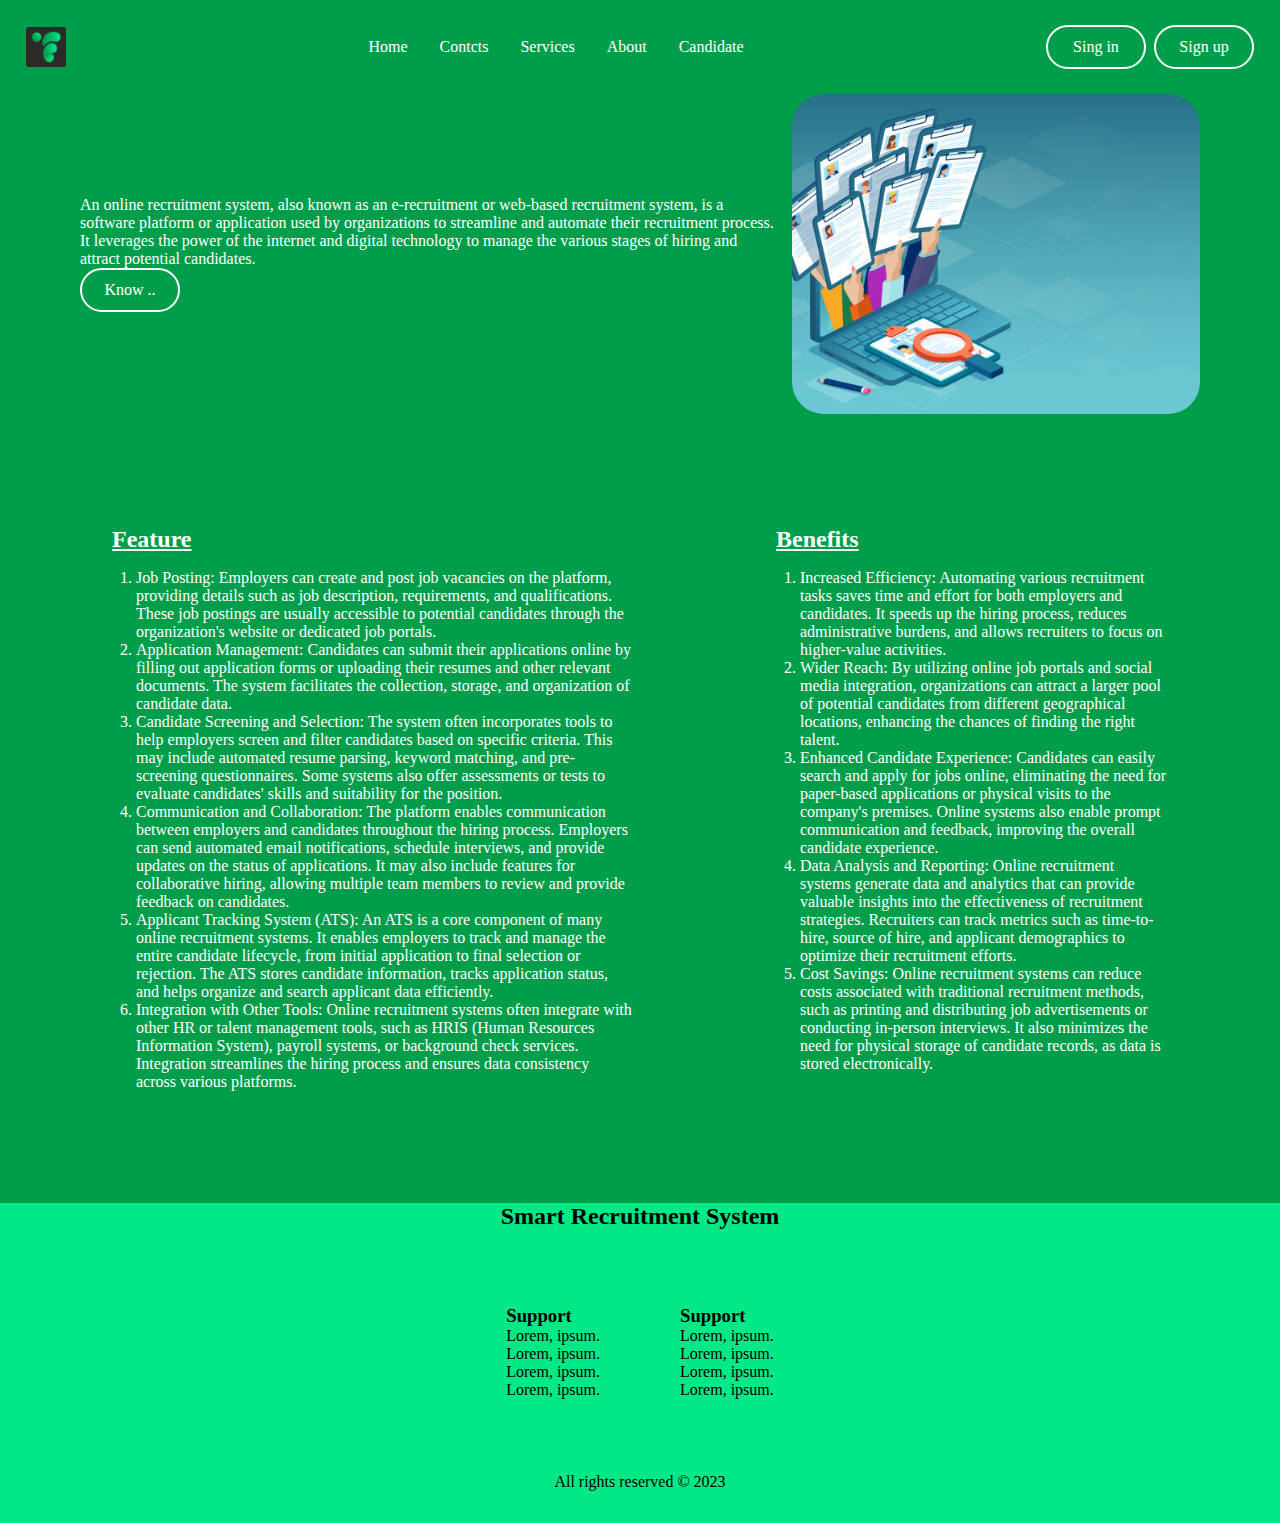
<file: index.html>
<!DOCTYPE html>
<html lang="en">
<head>
    <meta charset="UTF-8">
    <meta name="viewport" content="width=device-width, initial-scale=1.0">
    <title>Smart Recruitment System</title>

    <!-- CSS -->
    <link rel="stylesheet" href="./index.css" >

</head>
<body>
    <div>
    <!-- nav -->
    <div class="navbar">
        <div class="logo">
            
        </div>
        <div class="nav_items">
            <ul>
                <li><a href="#">Home</a></li>
                <li><a href="#">Contcts</a></li>
                <li><a href="#">Services</a></li>
                <li><a href="#">About</a></li>
                <li><a href="./candidate/candidate.html">Candidate</a></li>
            </ul>
        </div>
        <div class="register">
            <a href="./signin/signin.html"><div class="signin btn">Sing in</div></a>
            <a href="./signup/signup.html"><div class="signup btn btn_primary">Sign up</div></a>
        </div>
        <div class="menu_btn"></div>
    </div>

    <!-- banner -->
    <div class="banner_section">
        <div class="banner_section_left">
            <div class="banner_section_left_description">An online recruitment system, also known as an e-recruitment or web-based recruitment system, is a software platform or application used by organizations to streamline and automate their recruitment process. It leverages the power of the internet and digital technology to manage the various stages of hiring and attract potential candidates.</div>
            <div class="banner_section_left_btn btn">Know ..</div>
        </div>
        <div class="banner_section_right "></div>
    </div>

    <!-- hero -->
    <div class="hero_section">
        <div class="hero_section_left">
            <h2>Feature</h2>
            <ol type="bullet">
                <li>Job Posting: Employers can create and post job vacancies on the platform, providing details such as job description, requirements, and qualifications. These job postings are usually accessible to potential candidates through the organization's website or dedicated job portals.</li>
                <li>Application Management: Candidates can submit their applications online by filling out application forms or uploading their resumes and other relevant documents. The system facilitates the collection, storage, and organization of candidate data.</li>
                <li>Candidate Screening and Selection: The system often incorporates tools to help employers screen and filter candidates based on specific criteria. This may include automated resume parsing, keyword matching, and pre-screening questionnaires. Some systems also offer assessments or tests to evaluate candidates' skills and suitability for the position.</li>
                <li>Communication and Collaboration: The platform enables communication between employers and candidates throughout the hiring process. Employers can send automated email notifications, schedule interviews, and provide updates on the status of applications. It may also include features for collaborative hiring, allowing multiple team members to review and provide feedback on candidates.</li>
                <li>Applicant Tracking System (ATS): An ATS is a core component of many online recruitment systems. It enables employers to track and manage the entire candidate lifecycle, from initial application to final selection or rejection. The ATS stores candidate information, tracks application status, and helps organize and search applicant data efficiently.</li>
                <li>Integration with Other Tools: Online recruitment systems often integrate with other HR or talent management tools, such as HRIS (Human Resources Information System), payroll systems, or background check services. Integration streamlines the hiring process and ensures data consistency across various platforms.</li>
            </ol>
        </div>
        <div class="hero_section_right">            
            <h2>Benefits</h2>
            <ol type="bullet">
                <li>Increased Efficiency: Automating various recruitment tasks saves time and effort for both employers and candidates. It speeds up the hiring process, reduces administrative burdens, and allows recruiters to focus on higher-value activities.</li>
                <li>Wider Reach: By utilizing online job portals and social media integration, organizations can attract a larger pool of potential candidates from different geographical locations, enhancing the chances of finding the right talent.</li>
                <li>Enhanced Candidate Experience: Candidates can easily search and apply for jobs online, eliminating the need for paper-based applications or physical visits to the company's premises. Online systems also enable prompt communication and feedback, improving the overall candidate experience.</li>
                <li>Data Analysis and Reporting: Online recruitment systems generate data and analytics that can provide valuable insights into the effectiveness of recruitment strategies. Recruiters can track metrics such as time-to-hire, source of hire, and applicant demographics to optimize their recruitment efforts.</li>
                <li>Cost Savings: Online recruitment systems can reduce costs associated with traditional recruitment methods, such as printing and distributing job advertisements or conducting in-person interviews. It also minimizes the need for physical storage of candidate records, as data is stored electronically.</li>
            </ol>
        </div>
    </div>

    <!-- footer -->
    <footer>
        <h2>Smart Recruitment System</h2>
        <div class="footer_div">
            <div class="footer_div_left">
                <ul>
                    <h3>Support</h3>
                    <li>Lorem, ipsum.</li>
                    <li>Lorem, ipsum.</li>
                    <li>Lorem, ipsum.</li>
                    <li>Lorem, ipsum.</li>
                </ul>
            </div>
            <div class="footer_div_right">
                <ul>
                    <h3>Support</h3>
                    <li>Lorem, ipsum.</li>
                    <li>Lorem, ipsum.</li>
                    <li>Lorem, ipsum.</li>
                    <li>Lorem, ipsum.</li>
                </ul>
            </div>
        </div>
        <p>All rights reserved &copy; 2023</p>
    </footer>
</div>
</body>
</html>
</file>
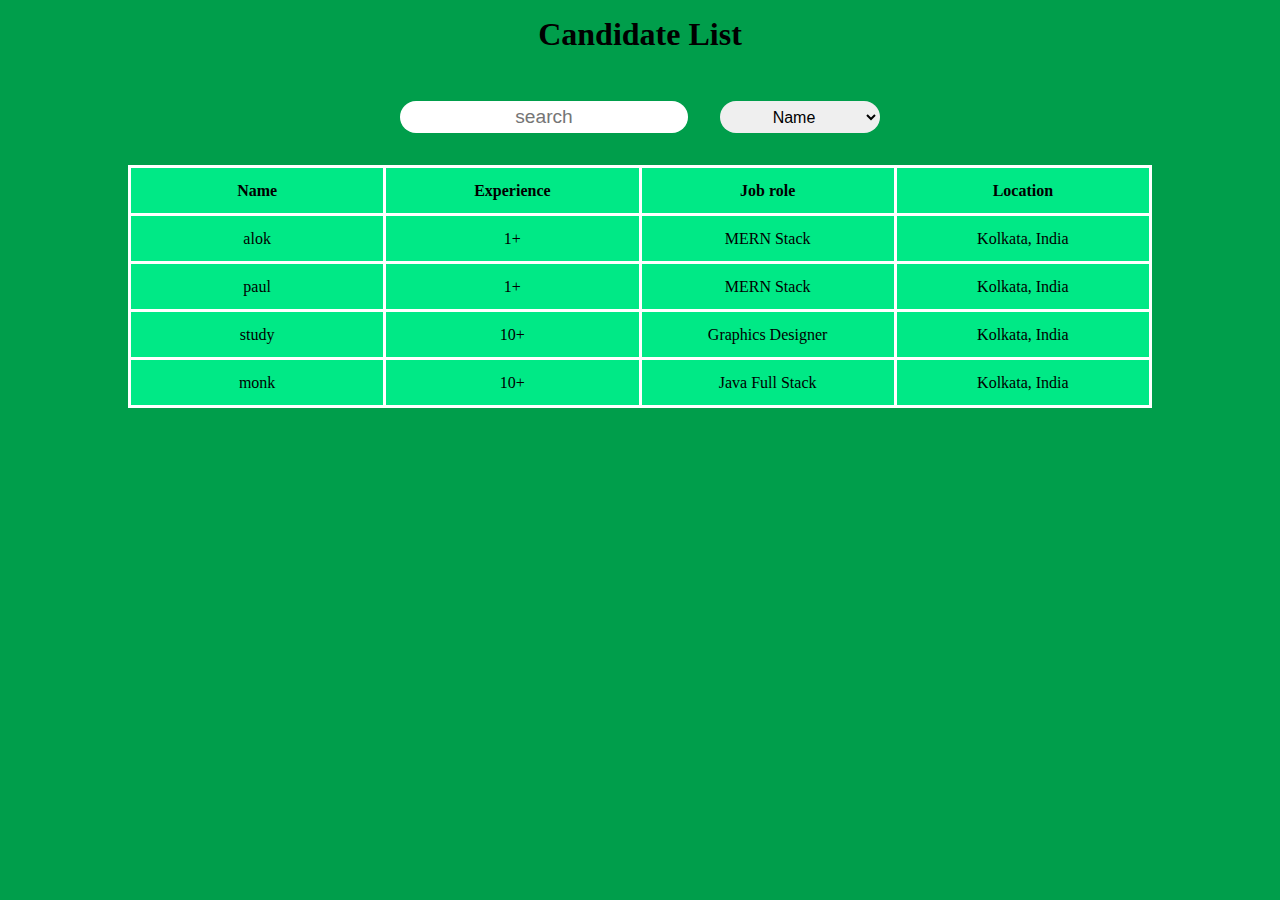
<file: candidate/candidate.html>
<!DOCTYPE html>
<html lang="en">
<head>
    <meta charset="UTF-8">
    <meta name="viewport" content="width=device-width, initial-scale=1.0">
    <title>Candidate search page</title>

    <!-- CSS -->
    <link rel="stylesheet" href="./candidate.css">

</head>
<body>
    <div class="candidate_page_container">
        <h1 style="padding: 1rem;">Candidate List</h1>
        <div class="search_bar">
            <input id="myInput" type="text" placeholder="search" onkeyup="search1()" >
            <select name="searchType" id="searchType" >
                  <option value="name">Name</option>
                  <option value="experience">Experience</option>
                  <option value="job_role">Job Role</option>
                  <option value="location">Location</option>
              </select>
        </div>
        <table style="width: 80%; height: 10rem;" id="myTable">
            <thead>
                <tr>
                    <th>Name</td>
                    <th>Experience</th>
                    <th>Job role</th>
                    <th>Location</th>
                </tr>
            </thead>
            <tbody>
                <tr>
                    <td>alok</td>
                    <td>1+</td>
                    <td>MERN Stack</td>
                    <td>Kolkata, India</td>
                </tr>
                <tr>
                    <td>paul</td>
                    <td>1+</td>
                    <td>MERN Stack</td>
                    <td>Kolkata, India</td>
                </tr>
                <tr>
                    <td>study</td>
                    <td>10+</td>
                    <td>Graphics Designer</td>
                    <td>Kolkata, India</td>
                </tr>
                <tr>
                    <td>monk</td>
                    <td>10+</td>
                    <td>Java Full Stack</td>
                    <td>Kolkata, India</td>
                </tr>
            </tbody>
        </table>
    </div>

    <script src="./candidate.js"></script>
</body>
</html>
</file>
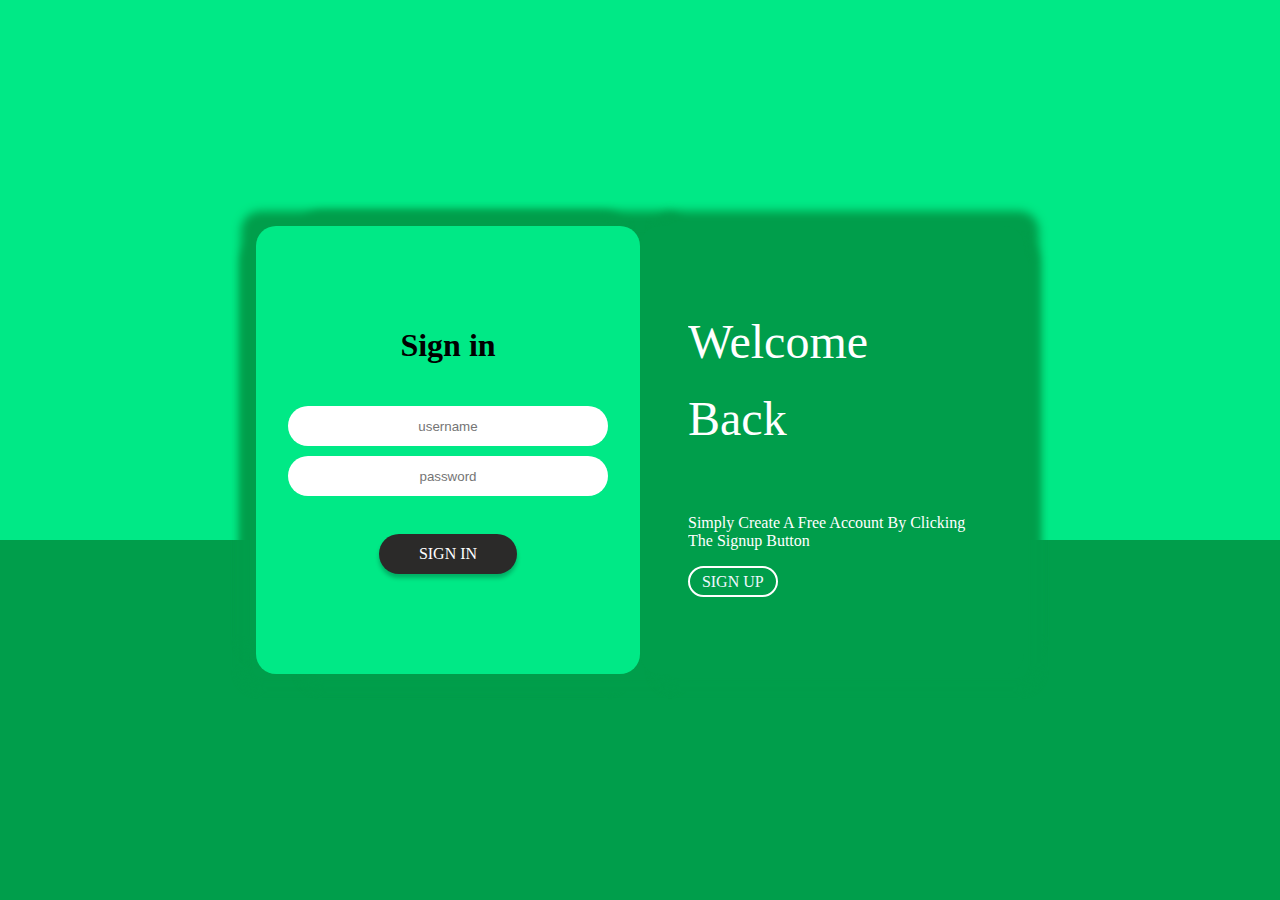
<file: signin/signin.html>
<!DOCTYPE html>
<html lang="en">
<head>
    <meta charset="UTF-8">
    <meta name="viewport" content="width=device-width, initial-scale=1.0">
    <title>Sign in page</title>

    <!-- CSS -->
    <link rel="stylesheet" href="./signin.css">

</head>
<body>
    <section class='login__container'>
        <div class="boxes">
          <div class="signin_fintrust_logo"></div>
          <div class="box box1">
            <h2>Sign in</h2>
            <input 
              type="text" 
              placeholder='username'          
            />
            <input 
              type="password" 
              placeholder='password'
            />
            <br />
            <a href='#'
              class='signin_btn'
            >SIGN IN</a>
          </div>
  
          <div class="box box2">
            <h2 class=''>Welcome  <br /> Back</h2>
            <div>
              <p>Simply Create A Free Account By Clicking The Signup Button</p>
              <a href='../signup/signup.html'> <div class='login__singup__btn'>SIGN UP</div> </a>
            </div>
          </div>
  
        </div>
      </section>
</body>
</html>
</file>
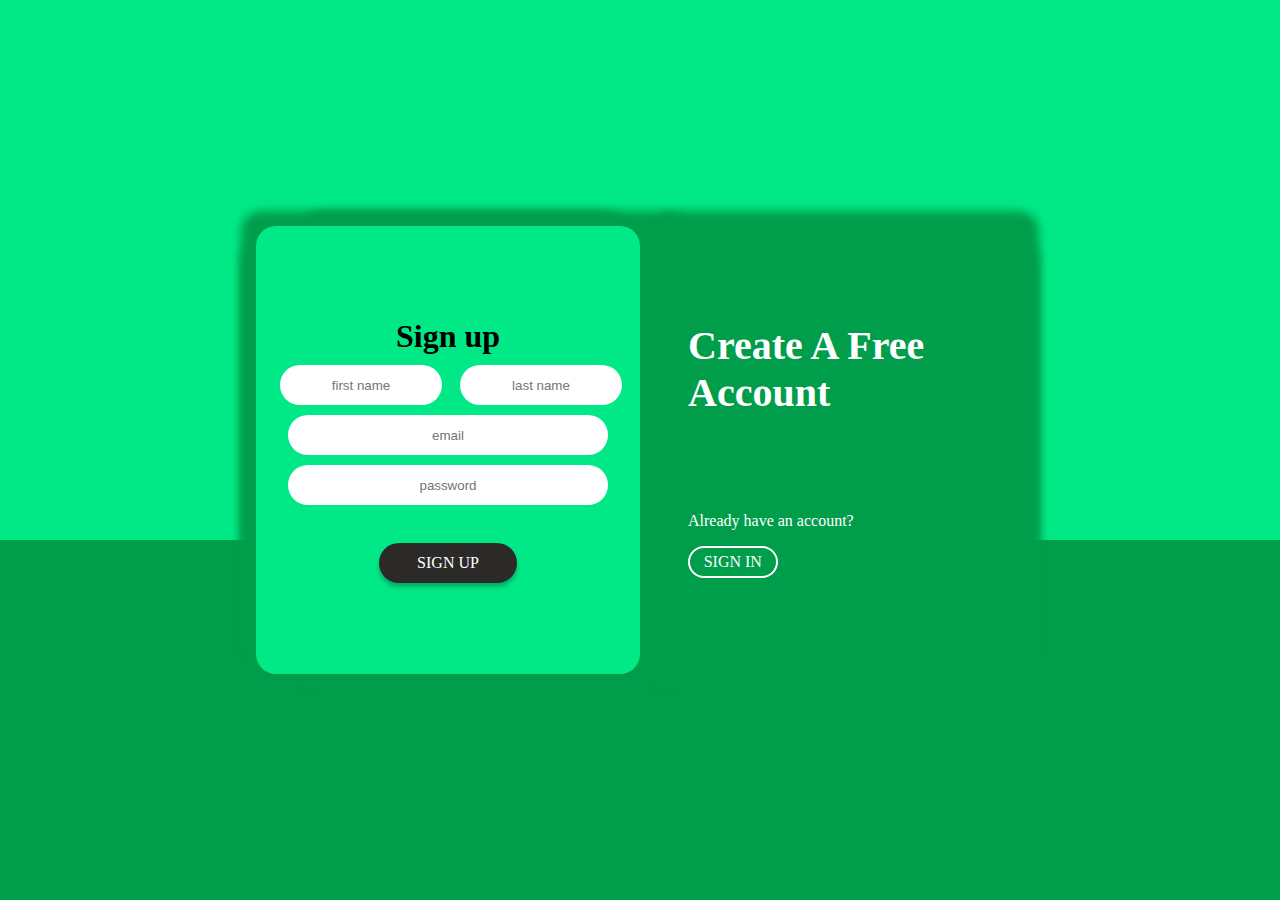
<file: signup/signup.html>
<!DOCTYPE html>
<html lang="en">
<head>
    <meta charset="UTF-8">
    <meta name="viewport" content="width=device-width, initial-scale=1.0">
    <title>Sign up</title>

    <!-- CSS -->
    <link rel="stylesheet" href="./signup.css">

</head>
<body>
    <section class='signup__container'>
        <div class="signup_boxes">
          <div class="signup_fintrust_logo"></div>
          <div class="signup_box signup_box1">
            <h2>Sign up</h2>
            <div class="signup__name">
              <input 
                  type="text" 
                  placeholder='first name'          
              />
              <input 
                  type="text" 
                  placeholder='last name'          
              />
             </div>
            <input 
              type="email" 
              placeholder='email'
            />
            <input 
              type="password" 
              placeholder='password'
            />
            <br />
            <a href='#'
              class='signup_signup_btn'
            >SIGN UP</a>
          </div>
  
          <div class="signup_box signup_box2">
            <h2 class=''>Create A Free <br /> Account</h2>
            <div>
              <p >Already have an account?</p>
              <a href='../signin/signin.html'> <div class='signup__singin__btn'>SIGN IN</div> </a>
            </div>
          </div>
  
        </div>
      </section>
</body>
</html>
</file>
<file: index.css>
*{
    margin: 0;
    padding: 0;
}

ul li {
    list-style: none;
}

a {
    text-decoration: none;
    color: var(--color-white);
}


:root {
    --color-bg: rgb(0,233,134);
    --color-bg-variant: rgb(0,158,75);
    --color-primary: rgb(0,233,134);
    --color-primary-variant: rgb(0,158,75);
    --color-white: #fff;
    --color-light: rgba(255, 255, 255, 0.6);
  
    --container-width-lg: 75%;
    --container-width-md: 86%;
    --container-width-sm: 90%;
  
    --transition: all 400ms ease;
}

li:hover{
    text-decoration: underline;
    transition: var(--transition);
}

body{
    background-color: var(--color-bg-variant);
    color: var(--color-white);
    font-size: 1rem;
    scroll-behavior: smooth;
}

.logo {
    height: 40px;
    width: 40px;
    background: url(./assets/fintrust.png) no-repeat center center;
    background-size: cover;
}

.navbar{
    display: flex;
    justify-content: space-between;
    align-items: center;
    padding: 25px 26px;
}

.navbar ul {
    display: flex;
    gap: 2rem;
}

.navbar .register {
    display: flex;
    gap: 0.5rem;
}

.btn{
    display: flex;
    justify-content: center;
    align-items: center;
    height: 2.5rem;
    width: 6rem;
    border: 2px solid var(--color-white);
    /* background: var(--color-bg-variant); */
    border-radius: 2rem;
}

.btn_primary{
    /* background: var(--color-bg); */
}

.btn:hover{
    background: var(--color-bg);
    border: 2px solid transparent;
}

.banner_section{
    display: flex;
    justify-content: center;
    align-items: center;
    gap: 1rem;
}

.banner_section_left{
    display: flex;
    flex-direction: column;
    text-align: left;
    justify-content: space-evenly;
    margin-left: 5rem;
}

.banner_section_right{
    margin-right: 5rem;
    height: 20rem;
    width: 80rem;
    background: url(./assets/recruitment.jpg) no-repeat center center;
    background-size: cover;
    border-radius: 2rem;
}

.hero_section{
    padding: 5rem;
    display: flex;
    justify-content: space-evenly;
    gap: 5rem;

}
.hero_section_left{
    display: flex;
    flex-direction: column;
    gap: 1rem;
    padding: 2rem;
    text-align: left;
    
}
.hero_section_right{
    display: flex;
    flex-direction: column;
    gap: 1rem;
    padding: 2rem;
    text-align: left;
}
.hero_section_left li{
    margin-left: 1.5rem;
    text-decoration: none;
}
.hero_section_right li{
    margin-left: 1.5rem;
    text-decoration: none;
}
.hero_section_left h2{
    text-decoration: underline;
}
.hero_section_right h2{
    text-decoration: underline;
}

footer{
    height: 20rem;
    width: 100vw;
    background: var(--color-bg);
    display: flex;
    flex-direction: column;
    justify-content: space-between;
    align-items: center;
    color: black;
}
footer p{
    padding-bottom: 2rem;
}

.footer_div{
    display: flex;
    gap: 5rem;
}

.menu_btn{
    height: 3rem;
    width: 3rem;
    background: url(./assets/menu.png) no-repeat center center;
    background-size: cover;
    display: none;
}

/* ------------- for large screen ---------- */
@media screen and (max-width: 1024px) {
    
}
/* ------------- for medium screen  ---------- */
@media screen and (max-width: 800px) {     
    .banner_section{
        flex-direction: column-reverse
    } 
    
    .banner_section_left{
        display: flex;
        flex-direction: column;
        text-align: left;
        justify-content: space-evenly;
        margin: 0rem 1rem;
    }

    .banner_section_right{
        margin-right: 0rem;
        height: 20rem;
        width: 35rem;
        background: url(./assets/recruitment.jpg) no-repeat center center;
        background-size: cover;
        border-radius: 2rem;
    }
    .hero_section{
        flex-direction: column;
        padding: 0;
        gap: 2rem;
        padding: 2rem 0rem;
    } 
    .banner_section_right{
        height: 10rem;
        width: 15rem;
    } 
    .nav_items{
        display: none;
    }
    .register{
        display: none;
    }
    .menu_btn{
        display: block;
    }
}
/* ------------- for small screen ---------- */
@media screen and (max-width: 450px) {
    
}
</file>
<file: candidate/candidate.css>
* {
    margin: 0;
    padding: 0;
    overflow: hidden;
    box-sizing: border-box;
}

:root {
    --color-bg: rgb(0,233,134);
    --color-bg-variant: rgb(0,158,75);
    --color-primary: rgb(0,233,134);
    --color-primary-variant: rgb(0,158,75);
    --color-white: #fff;
    --color-light: rgba(255, 255, 255, 0.6);
  
    --container-width-lg: 75%;
    --container-width-md: 86%;
    --container-width-sm: 90%;
  
    --transition: all 400ms ease;
}

body{
    background: var(--color-bg-variant);
}

.candidate_page_container{
    display: flex;
    flex-direction: column;
    justify-content: center;
    align-items: center;
    /* border: 2px solid red; */
}

.search_bar{
    padding: 2rem 2rem;
    display: flex;
    gap: 2rem;
}

th {
    border: 0.2rem solid white;
    border-collapse: collapse;
    background: var(--color-bg);
    height: 3rem;
    width: 5rem;
}

table, td {
    border: 0.2rem solid white;
    border-collapse: collapse;
    background: var(--color-bg);
    height: 3rem;
    width: 5rem;
    text-align: center;
}

#myInput{
    height: 2rem;
    width: 18rem;
    outline: none;
    text-align: center;
    border-radius: 23rem;
    border-color: transparent;
    font-size: 1.2rem;
}

#searchType{
    height: 2rem;
    width: 10rem;
    outline: none;
    text-align: center;
    border-radius: 23rem;
    border-color: transparent;
    font-size: 1rem;
}
</file>
<file: signin/signin.css>
*{
    margin: 0;
    padding: 0;
    overflow: hidden;
    box-sizing: border-box;
}


ul li {
    text-decoration: none;
}

a {
    text-decoration: none;
    color: aliceblue;
}

:root {
    --color-bg: rgb(0,233,134);
    --color-bg-variant: rgb(0,158,75);
    --color-primary: rgb(0,233,134);
    --color-primary-variant: rgb(0,158,75);
    --color-white: #fff;
    --color-light: rgba(255, 255, 255, 0.6);
  
    --container-width-lg: 75%;
    --container-width-md: 86%;
    --container-width-sm: 90%;
  
    --transition: all 400ms ease;
}

.login__container{    
    height: 100vh;
    width: 100vw;
    background: linear-gradient(to bottom, var(--color-bg) 60%, var(--color-bg-variant) 40%);
}

.boxes {    
    height: 100%;
    display: flex;
    justify-content: center;
    align-items: center;
    margin: 0 auto;
    place-items: center;
    column-gap: -40px;
}


.box{
    height: 28rem;
    width: 24rem;
    border-radius: 20px;
}

.box1 {
    background-color: var(--color-bg);
    box-shadow: 45px 15px 10px var(--color-bg-variant), -15px -15px 10px var(--color-bg-variant), -15px 15px 10px var(--color-bg-variant), 45px -15px 10px var(--color-bg-variant);
    display: flex;
    justify-content: center;
    align-items: center;
    flex-direction: column;
    gap: 10px;
}

.box2 {
    background-color: var(--color-bg-variant);
    
    box-shadow: 15px 15px 10px var(--color-bg-variant), 15px -15px 10px var(--color-bg-variant);
    display: flex;
    flex-direction: column;
    justify-content: space-around;
    padding: 3rem;
    color: var(--color-white);
}

.signin_btn{
    width: 138.04872131347656px;
    height: 40px;
    border-radius: 27px;
    box-shadow: 0px 4px 4px 0px #00000040;
    background:  rgba(43, 42, 41, 1);
    font-weight: 500;
    display: flex;
    align-items: center;
    justify-content: center;
    color: var(--color-white);
}
.signin_google_signin{
    display: flex;
    justify-content: space-evenly;
    align-items: center;
    width: 300px;
    height: 44px;
    border-radius: 27px;
    background: rgba(255, 255, 255, 1);
}

.signin_google_logo{
    height: 23px;
    width: 23px;
    background: url(./assets/google.png) no-repeat center ;
    background-size: cover;
}



.box1 h2{
    font-family: Aleo;
    font-size: 2rem;
    font-weight: 700;
    line-height: 38px;
    letter-spacing: 0em;
    margin-bottom: 2rem;
}

input {
    width: 320px;
    height: 40px;
    border-radius: 27px;
    text-align: center;
    outline: none;
    border-color: transparent;
}

.box2 h2{
    font-family: Aleo;
    font-size: 3rem;
    font-weight: 500;
    line-height: 77px;
    letter-spacing: 0em;
    text-align: left;
}

.login__singup__btn{
    width: 89.57px;
    height: 31.82px;
    background: var(--color-bg-variant);
    border: 2px solid white;
    border-radius: 20px;
    display: flex;
    justify-content: center;
    align-items: center;
    margin-top: 1rem;
}


/* ------------- for large screen ---------- */
@media screen and (max-width: 1024px) {
    
}
/* ------------- for medium screen  ---------- */
@media screen and (max-width: 800px) {     
    .box2{
        display: none;
    }
    .box1{
        box-shadow: 15px 15px 10px var(--color-bg-variant), -15px -15px 10px var(--color-bg-variant), -15px 15px 10px var(--color-bg-variant), 15px -15px 10px var(--color-bg-variant);
    }
}
/* ------------- for small screen ---------- */
@media screen and (max-width: 450px) {
    .box1{
        max-width: var(--container-width-sm);
    }
    .box1 input{
        max-width: var(--container-width-sm);
    }
    .box1 .signin_btn{
        max-width: 80%;
    }
}
</file>
<file: signup/signup.css>
*{
    margin: 0;
    padding: 0;
    overflow: hidden;
    box-sizing: border-box;
}


ul li {
    text-decoration: none;
}

a {
    text-decoration: none;
    color: aliceblue;
}

.signup__container{    
    height: 100vh;
    width: 100vw;
    background: linear-gradient(to bottom, var(--color-bg) 60%, var(--color-bg-variant) 40%);
}

:root {
    --color-bg: rgb(0,233,134);
    --color-bg-variant: rgb(0,158,75);
    --color-primary: rgb(0,233,134);
    --color-primary-variant: rgb(0,158,75);
    --color-white: #fff;
    --color-light: rgba(255, 255, 255, 0.6);
  
    --container-width-lg: 75%;
    --container-width-md: 86%;
    --container-width-sm: 90%;
  
    --transition: all 400ms ease;
}

.signup_boxes {    
    height: 100%;
    display: flex;
    justify-content: center;
    align-items: center;
    margin: 0 auto;
    place-items: center;
    column-gap: -40px;
}


.signup_box{
    height: 28rem;
    width: 24rem;
    border-radius: 20px;
}

.signup_box1 {
    background-color: var(--color-bg);
    box-shadow: 45px 15px 10px var(--color-bg-variant), -15px -15px 10px var(--color-bg-variant), -15px 15px 10px var(--color-bg-variant), 45px -15px 10px var(--color-bg-variant);
    display: flex;
    justify-content: center;
    align-items: center;
    flex-direction: column;
    gap: 10px;
}

.signup_box2 {
    background-color: var(--color-bg-variant);
    
    box-shadow: 15px 15px 10px var(--color-bg-variant), 15px -15px 10px var(--color-bg-variant);
    display: flex;
    flex-direction: column;
    justify-content: space-around;
    padding: 3rem;
    color: var(--color-white);

}

.signup_signup_btn{
    width: 138px;
    height: 40px;
    border-radius: 27px;
    box-shadow: 0px 4px 4px 0px #00000040;
    background:  rgba(43, 42, 41, 1);
    font-weight: 500;
    display: flex;
    align-items: center;
    justify-content: center;
    color: var(--color-white);
}

.signup_google_signup{
    display: flex;
    justify-content: space-evenly;
    align-items: center;
    width: 300px;
    height: 44px;
    border-radius: 27px;
    background: rgba(255, 255, 255, 1);
}

.signup_google_logo{
    height: 23px;
    width: 23px;
    background: url(../../assets/google.png) center center ;
    background-size: cover;
}



.signup_box1 h2{
    font-family: Aleo;
    font-size: 32px;
    font-weight: 700;
    line-height: 38px;
    letter-spacing: 0em;
    text-align: left;

}

input {
    width: 320px;
    height: 40px;
    border-radius: 27px;
    text-align: center;
    outline: none;
    border-color: transparent;
    background: "#1C8D73";
}

.signup_box2 h2{
    font-size: 2.5rem;
    text-align: left;
}

.signup__singin__btn{
    margin-top: 1rem;
    width: 89.57px;
    height: 31.82px;
    background: var(--color-bg-variant);
    border: 2px solid white;
    border-radius: 20px;
    display: flex;
    justify-content: center;
    align-items: center;
    color: var(--color-white);
}

.signup__name{
    display: grid;
    grid-template-columns: 1fr 1fr;
    margin-left: 1.5rem;
}

.signup__name input{
    gap: 20px;
    width: 90%;
}



/* ------------- for large screen ---------- */
@media screen and (max-width: 1024px) {
    
}
/* ------------- for medium screen  ---------- */
@media screen and (max-width: 800px) {     
    .signup_box2 {
        display: none;
    }
    .signup_box1 {
        max-width: var(--container-width-md);
        box-shadow: 15px 15px 10px var(--color-bg-variant), -15px -15px 10px var(--color-bg-variant), -15px 15px 10px var(--color-bg-variant), 15px -15px 10px var(--color-bg-variant);
    }
}
/* ------------- for small screen ---------- */
@media screen and (max-width: 450px) {
    .signup_box1 {
        max-width: var(--container-width-sm);
    }
    .signup_box1 input {
        max-width: var(--container-width-sm);
    }
    .signin_btn {
        max-width: 80%;
    }
    .signup__name{
        display: flex;
        flex-direction: column;
        width: 100%;
        justify-content: center;
        align-items: center;
        gap: .7rem;
    }
    .signup__name input {
        gap: 0px;
        margin-left: -13px;
        margin-right: 8px;
    }
}
</file>
